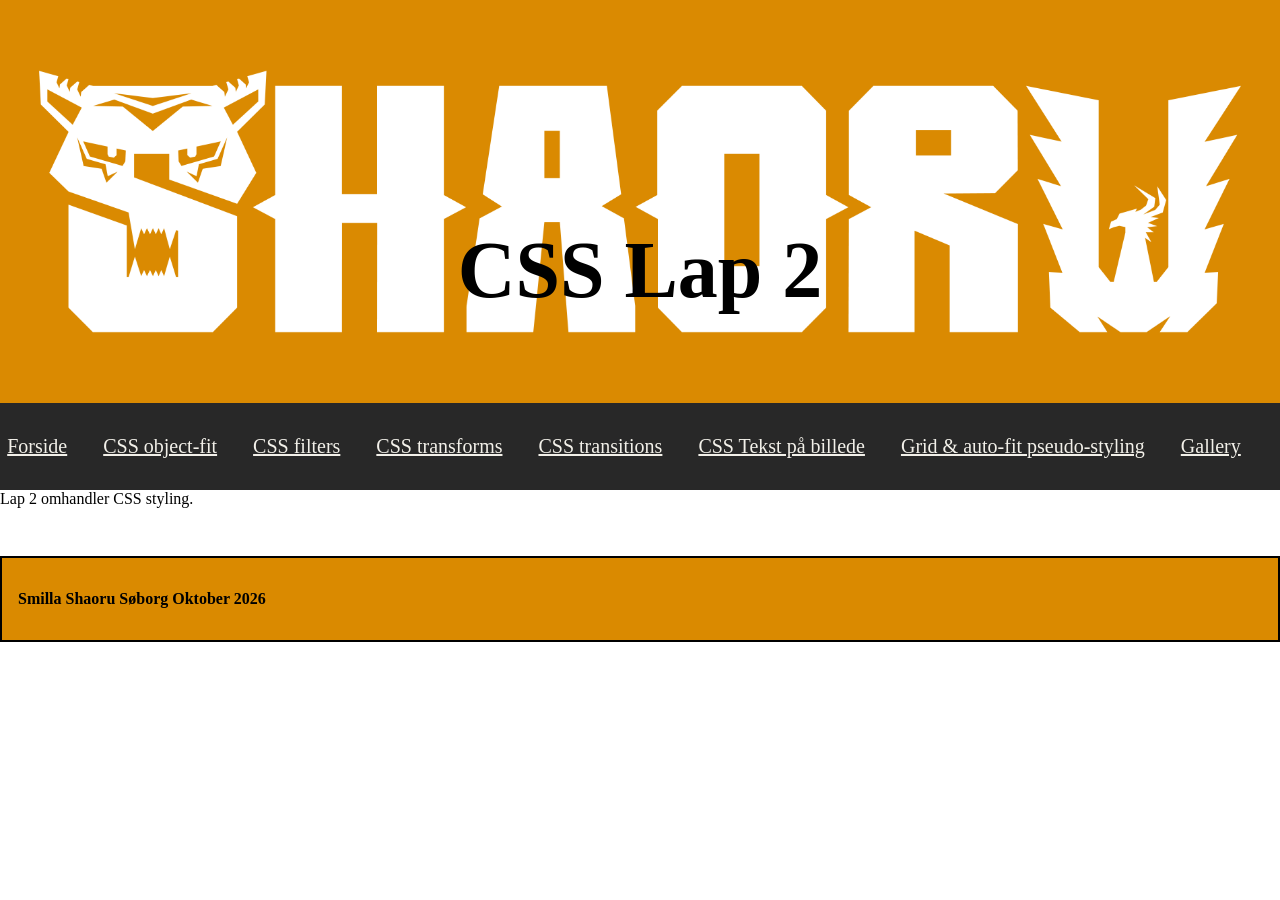
<file: index.html>
<!DOCTYPE html>
<html lang="en">
<head>
    <meta charset="UTF-8">
    <meta name="viewport" content="width=device-width, initial-scale=1.0">
    <title>Transitions</title>
<link rel="stylesheet" href="general.css">
</head>
<body>
    <header>
    <div class="hero">
        <h1 class="overskrift">CSS Lap 2</h1>
        <img class=heropic src="img/shaoruwordmarkreverse.jpg" alt="shaoru">
    </div>

    <div class="globalmenu">
        <a href="index.html">Forside</a>
        <a href="objectfit2.1.html">CSS object-fit</a>
        <a href="filer2.2.html">CSS filters</a>
        <a href="transforms2.3.html">CSS transforms</a>
        <a href="transition.html">CSS transitions</a>
        <a href="tekstpåbillede.html">CSS Tekst på billede</a>
        <a href="gridogautofit.html">Grid & auto-fit pseudo-styling</a>
        <a href="gallery.html">Gallery</a>
    </div>
    </header>
    <main>
    <p>Lap 2 omhandler CSS styling.</p>
    </main>
    <footer>
        <h4>Smilla Shaoru Søborg Oktober 2026</h4>
    </footer>
</body>
</html>
</file>
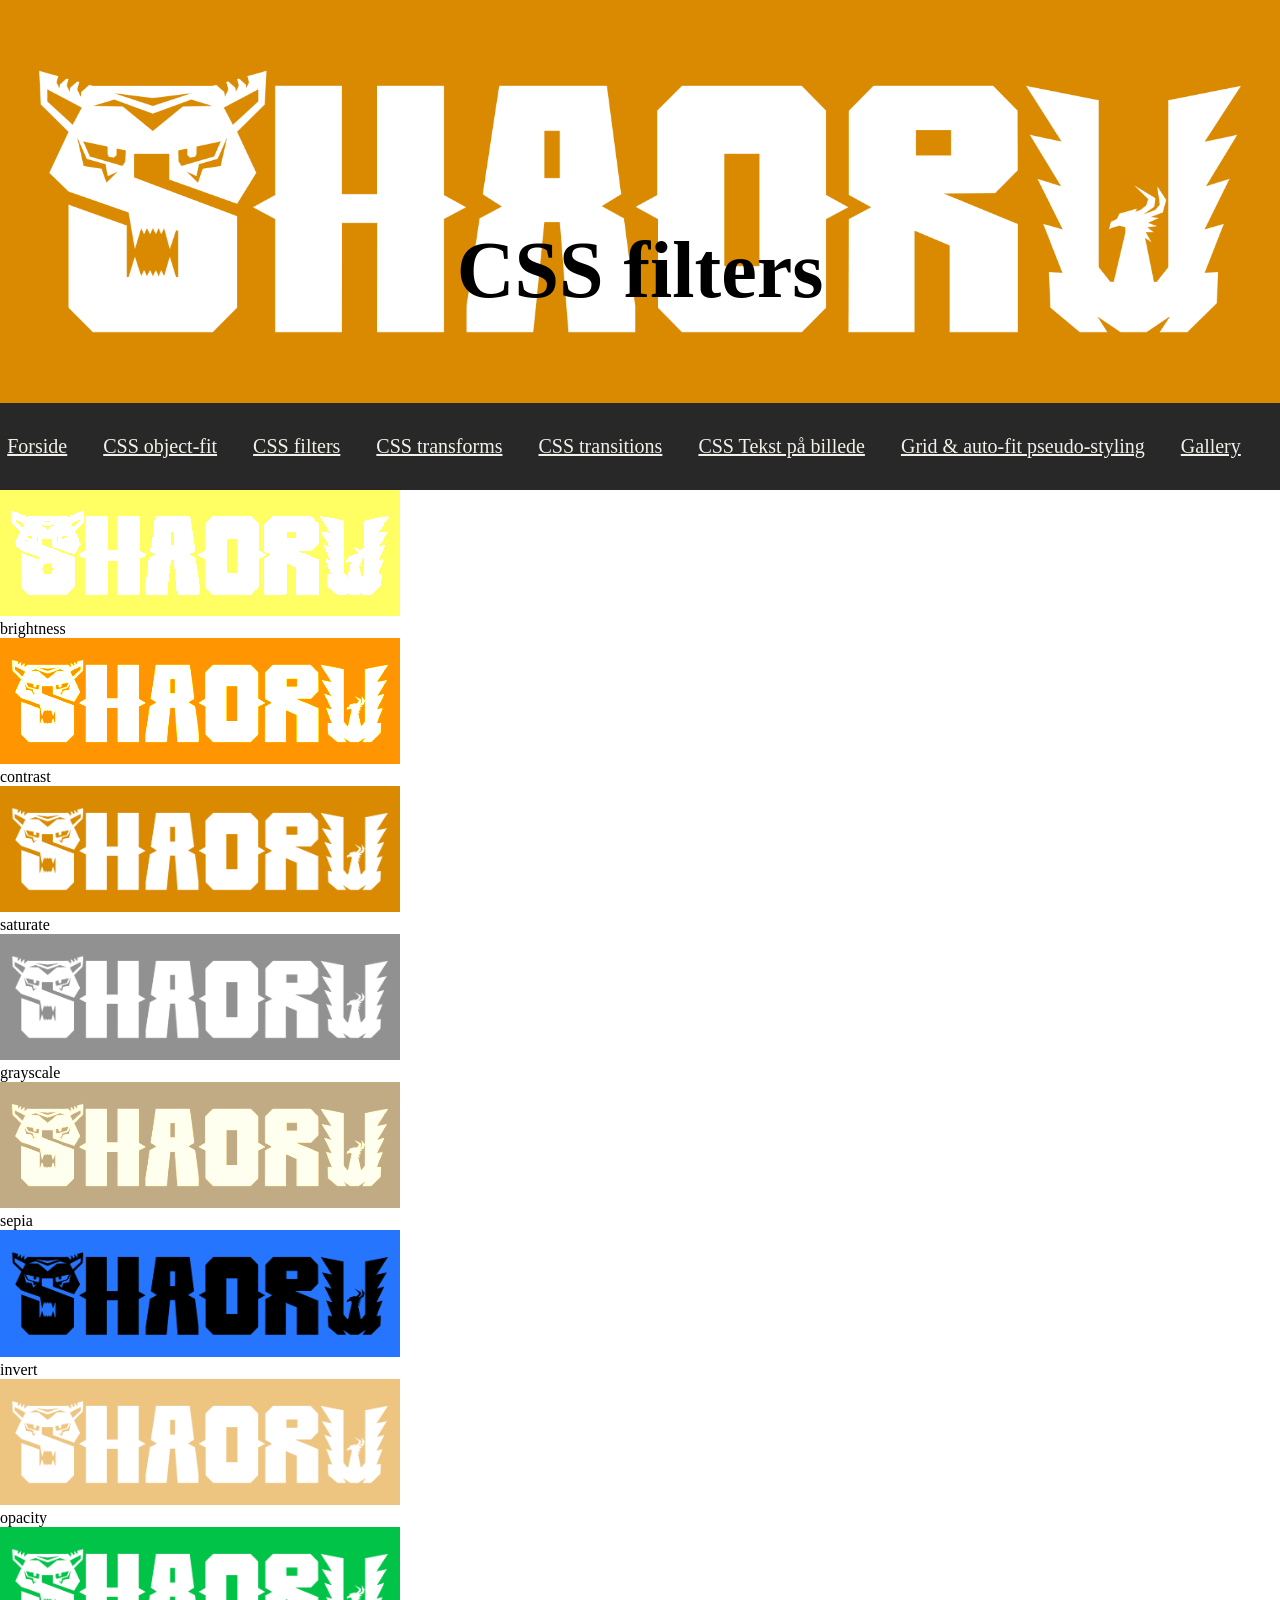
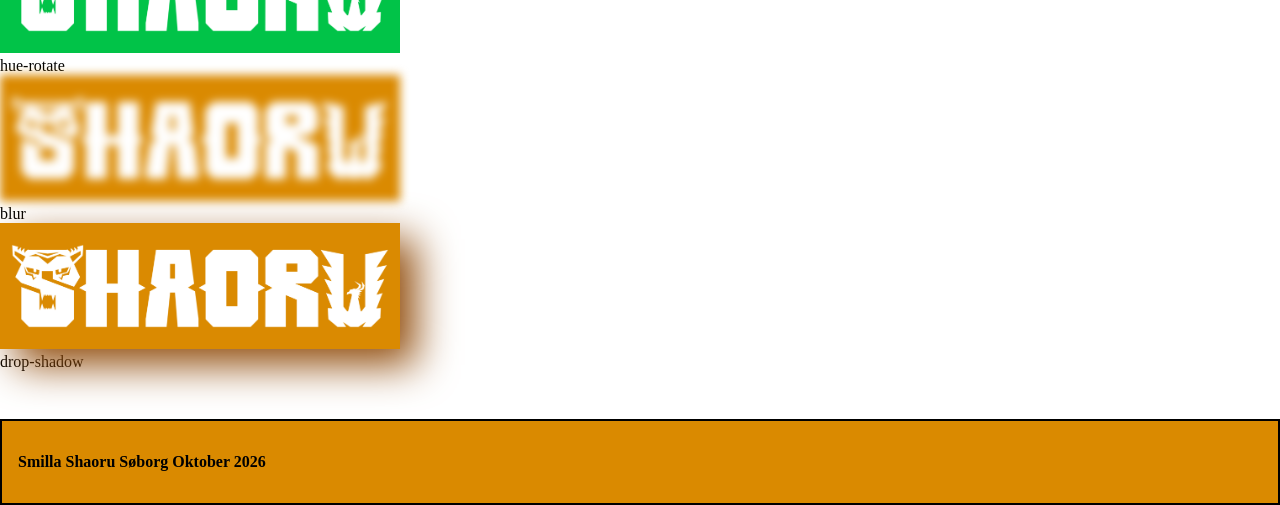
<file: filer2.2.html>
<!DOCTYPE html>
<html lang="en">
<head>
    <meta charset="UTF-8">
    <meta name="viewport" content="width=device-width, initial-scale=1.0">
    <title>Test2.2</title>
        <link rel="stylesheet" href="filterstyle2.2.css">
        <link rel="stylesheet" href="general.css">
</head>
<body>
<header>
<div class="hero">
        <h1 class="overskrift">CSS filters</h1>
        <img class=heropic src="img/shaoruwordmarkreverse.jpg" alt="shaoru">
</div>

<div class="globalmenu">
        <a href="index.html">Forside</a>
        <a href="objectfit2.1.html">CSS object-fit</a>
        <a href="filer2.2.html">CSS filters</a>
        <a href="transforms2.3.html">CSS transforms</a>
        <a href="transition.html">CSS transitions</a>
        <a href="tekstpåbillede.html">CSS Tekst på billede</a>
        <a href="gridogautofit.html">Grid & auto-fit pseudo-styling</a>
        <a href="gallery.html">Gallery</a>
        </div>
</header>
<maim>
    <div>
    <div> <img class="shaorulogo1"src="img/shaoruwordmarkreverse.jpg" alt="SHAORU logo">
    <p>brightness</p></div>
    <div><img class="shaorulogo2"src="img/shaoruwordmarkreverse.jpg" alt="SHAORU logo">
    <p>contrast</p></div>
    <div><img class="shaorulogo3"src="img/shaoruwordmarkreverse.jpg" alt="SHAORU logo">
    <p>saturate</p></div>
    <div><img class="shaorulogo4"src="img/shaoruwordmarkreverse.jpg" alt="SHAORU logo">
    <p>grayscale</p></div>
    <div><img class="shaorulogo5"src="img/shaoruwordmarkreverse.jpg" alt="SHAORU logo">
    <p>sepia</p></div>
    <div> <img class="shaorulogo6"src="img/shaoruwordmarkreverse.jpg" alt="SHAORU logo">
    <p>invert</p></div>
    <div><img class="shaorulogo7"src="img/shaoruwordmarkreverse.jpg" alt="SHAORU logo">
    <p>opacity</p></div>
    <div><img class="shaorulogo8"src="img/shaoruwordmarkreverse.jpg" alt="SHAORU logo">
    <p>hue-rotate</p></div>
    <div><img class="shaorulogo9"src="img/shaoruwordmarkreverse.jpg" alt="SHAORU logo">
    <p>blur</p></div>
    <div><img class="shaorulogo10"src="img/shaoruwordmarkreverse.jpg" alt="SHAORU logo">
    <p>drop-shadow</p></div>
    </div>
</maim>
<footer>            
        <h4>Smilla Shaoru Søborg Oktober 2026</h4>
</footer>
</body>
</html>
</file>
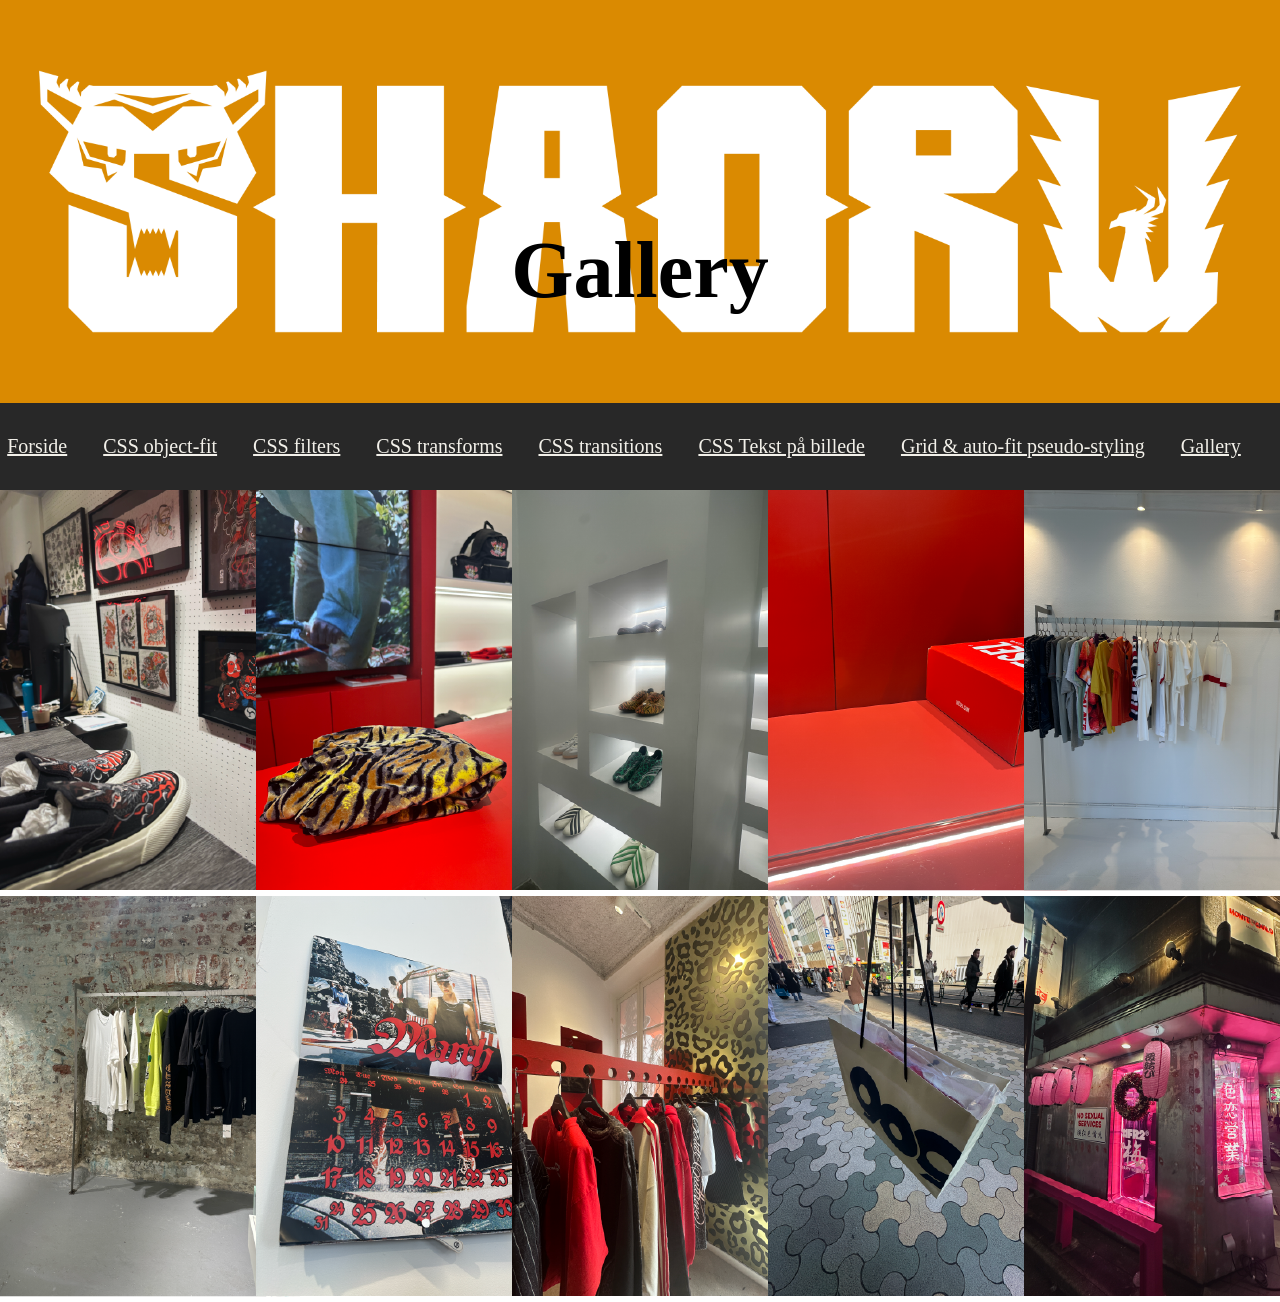
<file: gallery.html>
<!DOCTYPE html>
<html lang="en">
<head>
    <meta charset="UTF-8">
    <meta name="viewport" content="width=device-width, initial-scale=1.0">
    <title>Gallery</title>
     <link rel="stylesheet" href="gallerystyle.css">
        <link rel="stylesheet" href="general.css">
</head>
<!-- Opgavebeskrivelse: Der skal bygges et simpelt billedgalleri. Link til galleriet fra din lab 2 index-fil.
Galleriet skal indeholde 10 billeder inden for et tema (de billeder du tog onsdag).
Billederne skal placeres i et CSS grid, der automatisk tilpasser antallet af kolonner efter
bredden på browservinduet. Alle billeder skal vises som lige store.
Du bestemmer selv den generelle styling af galleriet.
Der skal være en hover effekt på billederne - du må selv vælge hvilken effekt, det skal være.
Det må gerne være flere effekter, men du skal tænke på brugeroplevelsen, så det optimale
er, at effekten lægger op til, at brugeren klikker på billedet.
Man skal kunne klikke på billedet, og åbne det i en ny browser-tab. Det åbnede billede skal
vises i fuld opløsning i modsætning til de billeder, der vises i galleriets oversigtsside, som
skal være en mindre version af det samme billede. -->

<body>
    <header>
    <div class="hero">
        <h1 class="overskrift">Gallery</h1>
        <img class=heropic src="img/shaoruwordmarkreverse.jpg" alt="shaoru">
    </div>

    <div class="globalmenu">
        <a href="index.html">Forside</a>
        <a href="objectfit2.1.html">CSS object-fit</a>
        <a href="filer2.2.html">CSS filters</a>
        <a href="transforms2.3.html">CSS transforms</a>
        <a href="transition.html">CSS transitions</a>
        <a href="tekstpåbillede.html">CSS Tekst på billede</a>
        <a href="gridogautofit.html">Grid & auto-fit pseudo-styling</a>
        <a href="gallery.html">Gallery</a>
    </div>

    </header>
    <main>
        <div class="gallery">
<div><a href="galleryimg/tatto.webp"><img class="tatto" src="galleryimg/tattoui.webp" alt=tatto></a></div>
<div><a href="galleryimg/kenzo.webp"><img class="kenzo" src="galleryimg/kenzoui.webp" alt=kenzo></div></a>
<div><a href="galleryimg/dover.webp"><img class="dover" src="galleryimg/doverstreetmarketui.webp" alt=sko></div></a>
<div><a href="galleryimg/diesel.webp"><img class="diesel" src="galleryimg/dieselui.webp" alt=diesel></div></a>
<div><a href="galleryimg/cph1.webp"><img class="cphconcept1" src="galleryimg/cphconceptstfloorui.webp" alt=cphstore></div></a>
<div><a href="galleryimg/cph.webp"><img class="cphconcept" src="galleryimg/cphbasementui.webp" alt=cphstore></div></a>
<div><a href="galleryimg/kalender.webp"><img class="kalender" src="galleryimg/coldculturekalenderui.webp" alt=kalender></div></a>
<div><a href="galleryimg/cold.webp"><img class="coldcultur" src="galleryimg/coldculturui.webp" alt=coldculturebutik></div></a>
<div><a href="galleryimg/b90.webp"><img class="butik9090" src="galleryimg/9090ui.webp" alt=9090></div></a>
<div><a href="galleryimg/fr2.webp"><img class="fr2" src="galleryimg/fr2ui.webp" alt=Fr2butik></div></a>
        </div>
    </main>
    <body></body>
</body>
</html>
</file>
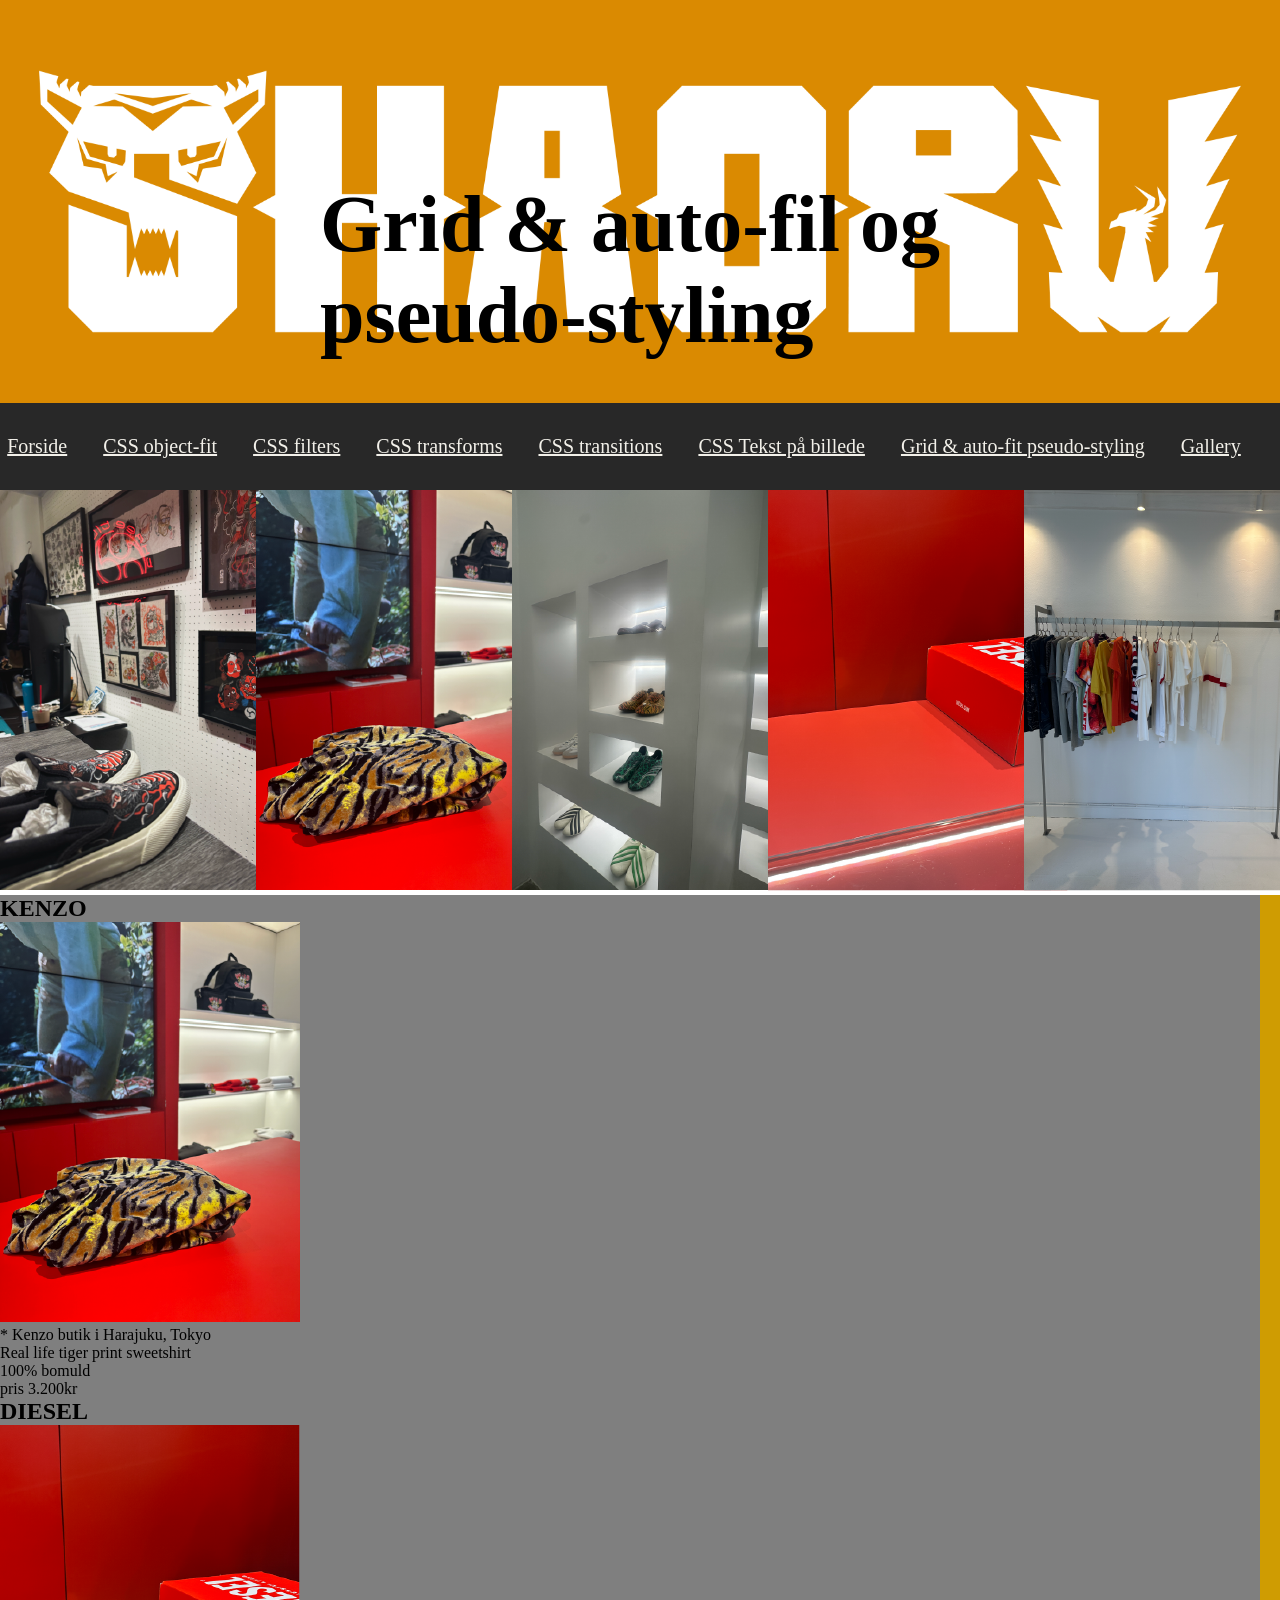
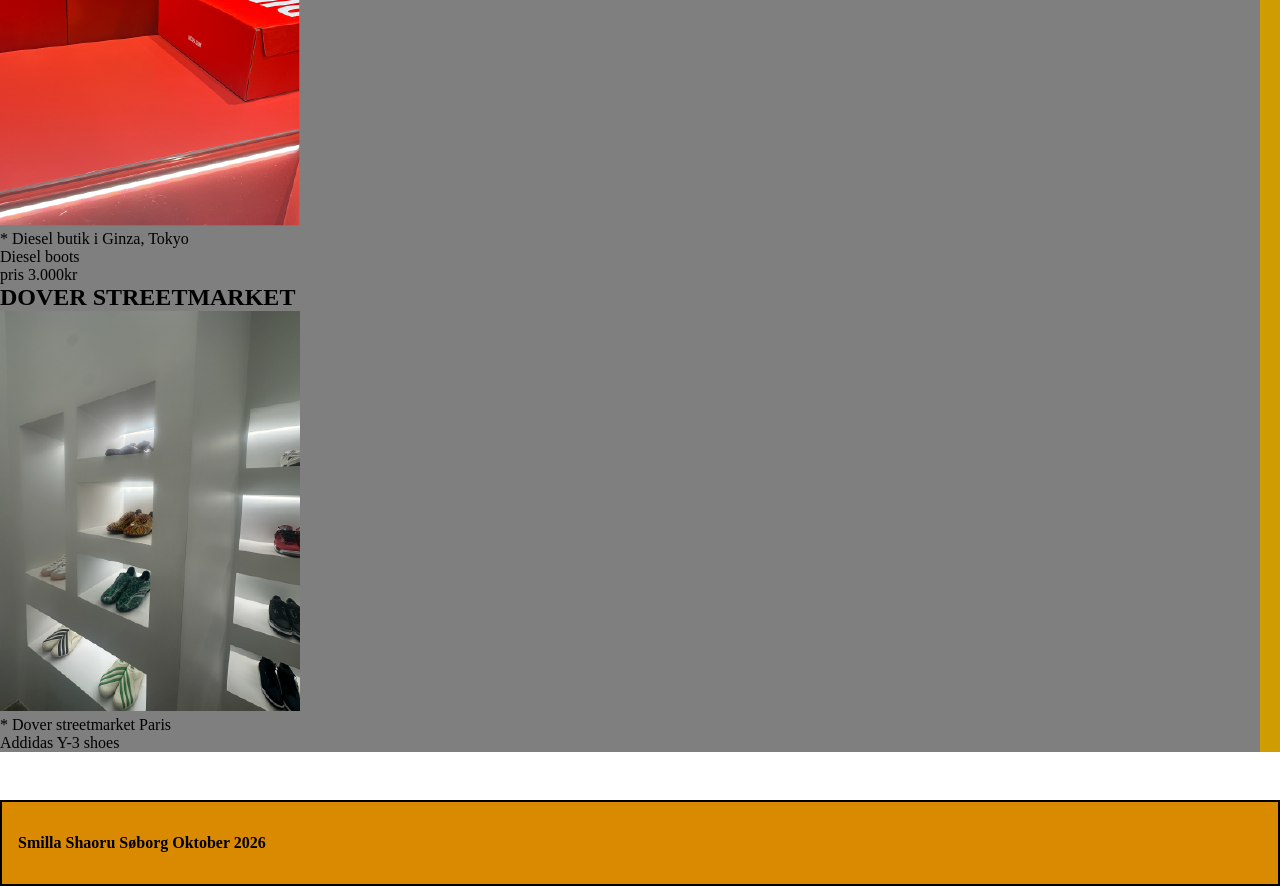
<file: gridogautofit.html>
<!DOCTYPE html>
<html lang="en">
<head>
    <meta charset="UTF-8">
    <meta name="viewport" content="width=device-width, initial-scale=1.0">
    <title>Grid & auto-fit og pseudo-element styling</title>
    <link rel="stylesheet" href="gridogautofitstyle.css">
    <link rel="stylesheet" href="general.css">
</head>
<body>
    <header>
        <div class="hero">
        <h1 class="overskrift">Grid & auto-fil og pseudo-styling</h1>
        <img class=heropic src="img/shaoruwordmarkreverse.jpg" alt="shaoru">
    </div>

    <div class="globalmenu">
        <a href="index.html">Forside</a>
        <a href="objectfit2.1.html">CSS object-fit</a>
        <a href="filer2.2.html">CSS filters</a>
        <a href="transforms2.3.html">CSS transforms</a>
        <a href="transition.html">CSS transitions</a>
        <a href="tekstpåbillede.html">CSS Tekst på billede</a>
        <a href="gridogautofit.html">Grid & auto-fit pseudo-styling</a>
        <a href="gallery.html">Gallery</a>
    </div>

    </header>
    <main>
    <div class="gallery">
        <div class="container"><img src="galleryimg/tattoui.webp" alt="sko"></div>
        <div class="container"><img src="galleryimg/kenzoui.webp" alt="kenzo"></div>
        <div class="container"><img src="galleryimg/doverstreetmarketui.webp" alt="sko"></div>
        <div class="container"><img src="galleryimg/dieselui.webp" alt="diesel"></div>
        <div class="container"><img src="galleryimg/cphconceptstfloorui.webp" alt="cphconceptbutik"></div>
    </div>


    <div class="card">
        <h2>KENZO</h2>
        <img src="galleryimg/kenzoui.webp" alt="kenzo">
        <p class="lokation">Kenzo butik i Harajuku, Tokyo</p>
        <p>Real life tiger print sweetshirt</p>
        <p>100% bomuld</p>
        <p>pris 3.200kr</p>
    </div>


    <div class="card">
        <h2>DIESEL</h2>
        <img src="galleryimg/dieselui.webp" alt="diesel">
        <p class="lokation">Diesel butik i Ginza, Tokyo</p>
        <p>Diesel boots</p>
        <p>pris 3.000kr</p>
    </div>


    <div class="card">
        <h2>DOVER STREETMARKET</h2>
        <img src="galleryimg/doverstreetmarketui.webp">
        <p class="lokation">Dover streetmarket Paris</p>
        <p>Addidas Y-3 shoes</p>
    </div>

    </main>
    <footer>
          <h4>Smilla Shaoru Søborg Oktober 2026</h4>
    </footer>
</body>
</html>
</file>
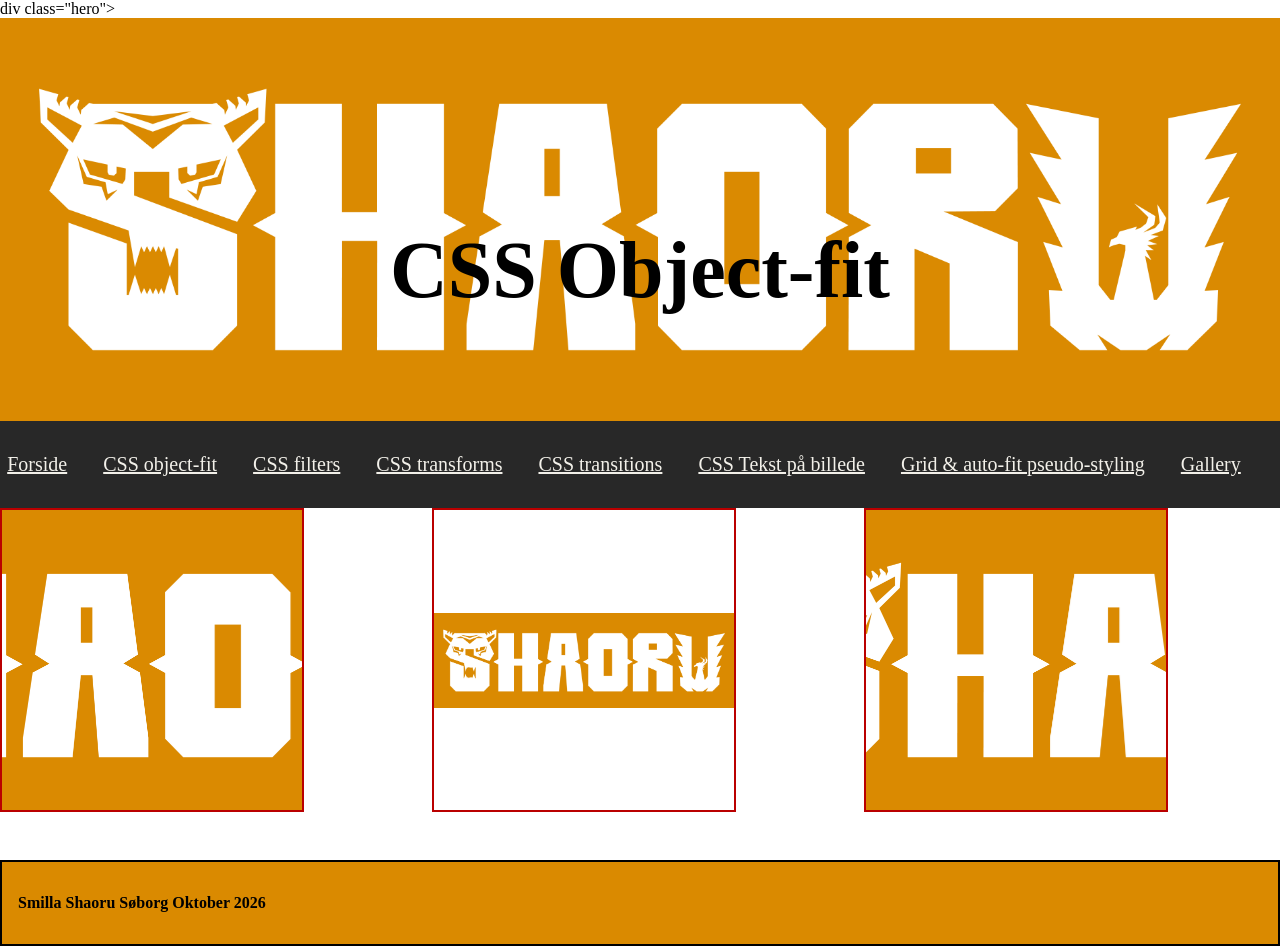
<file: objectfit2.1.html>
<!DOCTYPE html>
<html lang="en">
<head>
    <meta charset="UTF-8">
    <meta name="viewport" content="width=device-width, initial-scale=1.0">
    <title>Test</title>
    <link rel="stylesheet" href="objectfitstyle2.1.css">
            <link rel="stylesheet" href="general.css">
</head>
<header>
div class="hero">
        <h1 class="overskrift">CSS Object-fit</h1>
        <img class=heropic src="img/shaoruwordmarkreverse.jpg" alt="shaoru">
    </div>

    <div class="globalmenu">
        <a href="index.html">Forside</a>
        <a href="objectfit2.1.html">CSS object-fit</a>
        <a href="filer2.2.html">CSS filters</a>
        <a href="transforms2.3.html">CSS transforms</a>
        <a href="transition.html">CSS transitions</a>
        <a href="tekstpåbillede.html">CSS Tekst på billede</a>
        <a href="gridogautofit.html">Grid & auto-fit pseudo-styling</a>
        <a href="gallery.html">Gallery</a>
        
</header>
<main>
<section>
<body>
    <div class="container">
        <img class="shaorulogo1"src="img/shaoruwordmarkreverse.jpg" alt="SHAORU logo">
    </div>
<div class="container">
        <img class="shaorulogo2"src="img/shaoruwordmarkreverse.jpg" alt="SHAORU logo">
</div>
<div class="container">
     <img class="shaorulogo3"src="img/shaoruwordmarkreverse.jpg" alt="SHAORU logo">
</div>
</section>
</main>
<footer>
        <h4>Smilla Shaoru Søborg Oktober 2026</h4>
</footer>
</body>
</html>
</file>
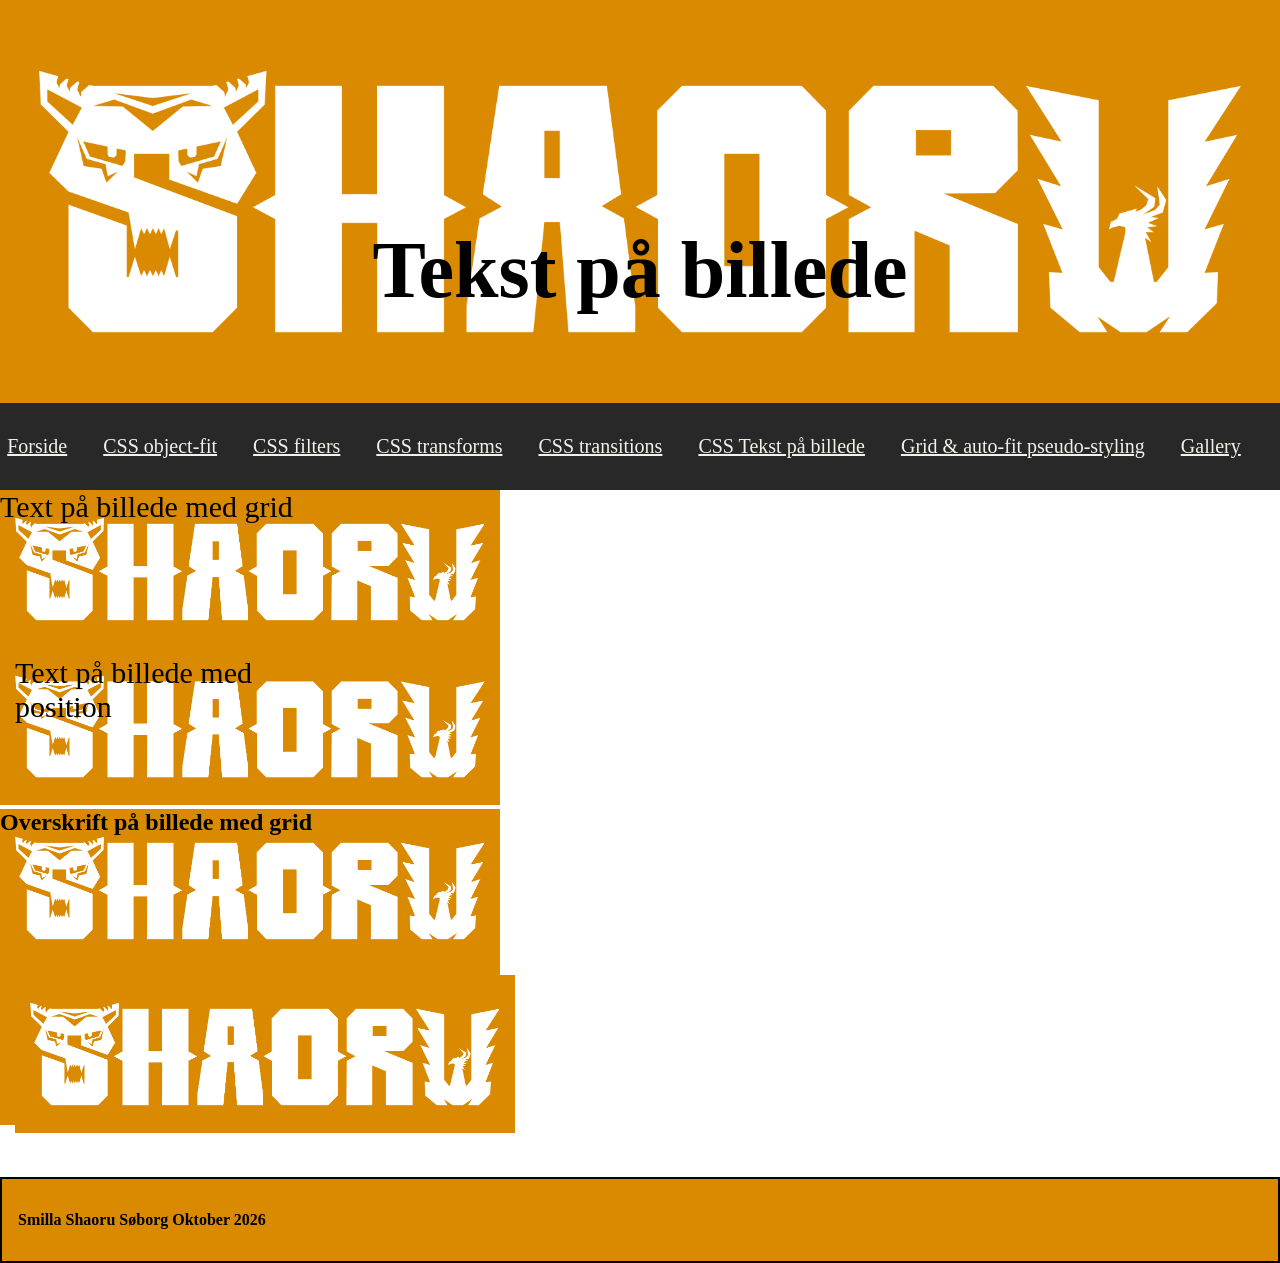
<file: tekstpåbillede.html>
<!DOCTYPE html>
<html lang="en">
<head>
    <meta charset="UTF-8">
    <meta name="viewport" content="width=device-width, initial-scale=1.0">
    <title>Tekst på billede</title>
                <link rel="stylesheet" href="tekstpåbilledestyle.css">
                            <link rel="stylesheet" href="general.css">

</head>
<body>
    <header>
   <div class="hero">
        <h1 class="overskrift">Tekst på billede</h1>
        <img class=heropic src="img/shaoruwordmarkreverse.jpg" alt="shaoru">
    </div>

    <div class="globalmenu">
        <a href="index.html">Forside</a>
        <a href="objectfit2.1.html">CSS object-fit</a>
        <a href="filer2.2.html">CSS filters</a>
        <a href="transforms2.3.html">CSS transforms</a>
        <a href="transition.html">CSS transitions</a>
        <a href="tekstpåbillede.html">CSS Tekst på billede</a>
        <a href="gridogautofit.html">Grid & auto-fit pseudo-styling</a>
        <a href="gallery.html">Gallery</a>
    </div>

    </header>
    <main>
        <div class="container">
            <img src="img/shaoruwordmarkreverse.jpg" alt="shaoru">
            <div class="text-overlay-grid"><p>Text på billede med grid</p></div>
        </div>


        <div class="container2">
            <img src="img/shaoruwordmarkreverse.jpg" alt="shaoru">
            <div class="text-overlay-position"><p>Text på billede med position</p></div>
        </div>
        
        <div class="container3">
            <img src="img/shaoruwordmarkreverse.jpg" alt="shaoru">
            <div class="overskrift-overlay-grid"><h2>Overskrift på billede med grid</h2></div>
        </div>


        <div class="container4">
            <img src="img/shaoruwordmarkreverse.jpg" alt="shaoru">
            <div class="billede-på-billede"><img src="img/shaoruwordmarkreverse.jpg" alt="shaoru"></div>
        </div>
    </main>
    <footer>
                <h4>Smilla Shaoru Søborg Oktober 2026</h4>
    </footer>
</body>
</html>
</file>
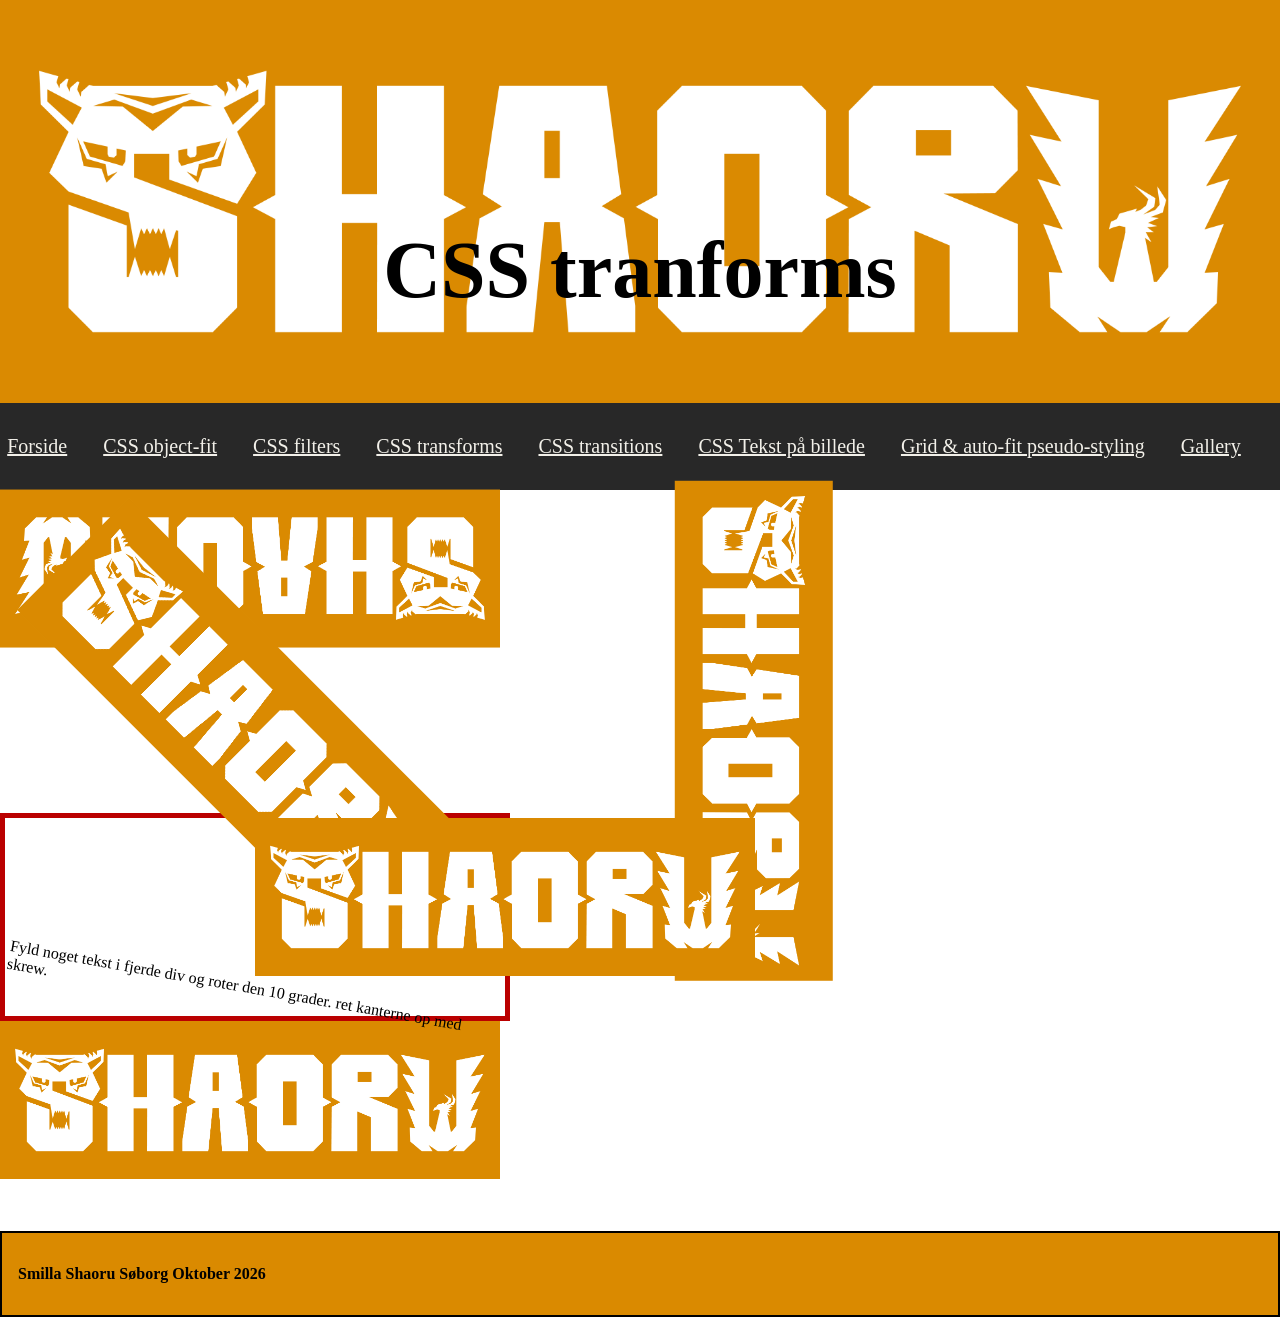
<file: transforms2.3.html>
<!DOCTYPE html>
<html lang="en">
<head>
    <meta charset="UTF-8">
    <meta name="viewport" content="width=device-width, initial-scale=1.0">
    <title>Test2.3</title>
    <link rel="stylesheet" href="transformsstyle2.3.css">
            <link rel="stylesheet" href="general.css">

</head>
<body>
<header>
   <div class="hero">
        <h1 class="overskrift">CSS tranforms</h1>
        <img class=heropic src="img/shaoruwordmarkreverse.jpg" alt="shaoru">
    </div>

    <div class="globalmenu">
        <a href="index.html">Forside</a>
        <a href="objectfit2.1.html">CSS object-fit</a>
        <a href="filer2.2.html">CSS filters</a>
        <a href="transforms2.3.html">CSS transforms</a>
        <a href="transition.html">CSS transitions</a>
        <a href="tekstpåbillede.html">CSS Tekst på billede</a>
        <a href="gridogautofit.html">Grid & auto-fit pseudo-styling</a>
        <a href="gallery.html">Gallery</a>
    </div>
</header>
<main>
    <div ><img class="shaorulogo1" src="img/shaoruwordmarkreverse.jpg" alt="SHAORU logo"></div>
    <div><img class="shaorulogo2" src="img/shaoruwordmarkreverse.jpg" alt="SHAORU logo"> <img class="shaorulogo21" src="img/shaoruwordmarkreverse.jpg" alt="SHAORU logo"></div>
    <div class="billede-container" ><img class="shaorulogo3"src="img/shaoruwordmarkreverse.jpg" alt="SHAORU logo"><p class="tekst3">Fyld noget tekst i fjerde div og roter den 10 grader. ret kanterne op med skrew.</p></div>
    <div><img class="shaorulogo4"src="img/shaoruwordmarkreverse.jpg" alt="SHAORU logo"> </div>
</main>
<footer>
         <h4>Smilla Shaoru Søborg Oktober 2026</h4>
</footer>
</body>
</html>
</file>
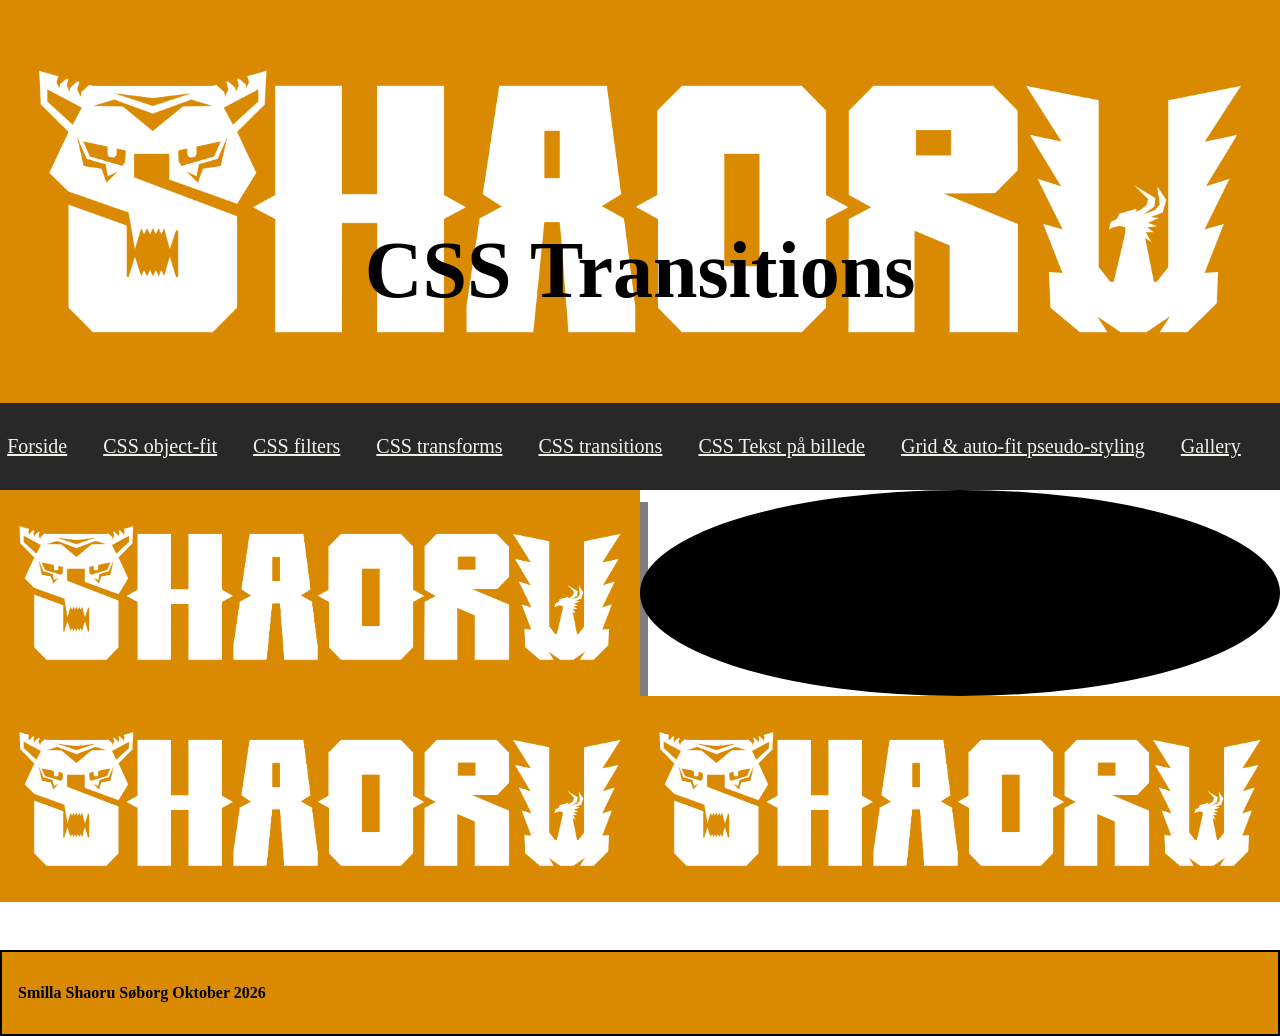
<file: transition.html>
<!DOCTYPE html>
<html lang="en">
<head>
    <meta charset="UTF-8">
    <meta name="viewport" content="width=device-width, initial-scale=1.0">
    <title>Transitions</title>
    <link rel="stylesheet" href="transitionstyle.css">
<link rel="stylesheet" href="general.css">
</head>
<body>
    <header>
           <div class="hero">
        <h1 class="overskrift">CSS Transitions</h1>
        <img class=heropic src="img/shaoruwordmarkreverse.jpg" alt="shaoru">
    </div>

    <div class="globalmenu">
        <a href="index.html">Forside</a>
        <a href="objectfit2.1.html">CSS object-fit</a>
        <a href="filer2.2.html">CSS filters</a>
        <a href="transforms2.3.html">CSS transforms</a>
        <a href="transition.html">CSS transitions</a>
        <a href="tekstpåbillede.html">CSS Tekst på billede</a>
        <a href="gridogautofit.html">Grid & auto-fit pseudo-styling</a>
        <a href="gallery.html">Gallery</a>
    </div>
    </header>
    <main>
        <section>
            <div ><img class="shaoru1" src="img/shaoruwordmarkreverse.jpg" alt="SHAORU logo"></div>
            <div class="cirkel"></div>
            <div><img class="shaoru3" src="img/shaoruwordmarkreverse.jpg" alt="SHAORU logo"></div>
            <div><img class="shaoru4"src="img/shaoruwordmarkreverse.jpg" alt="SHAORU logo"></div>
        </section>
    </main>
    <footer>
         <h4>Smilla Shaoru Søborg Oktober 2026</h4>
    </footer>
</body>
</html>
</file>
<file: general.css>
*{
    margin: 0;
    padding: 0;
}

.header{
    position: relative;
}

.heropic{
    display: block;
    height: auto;
    width: 100%;
}
.overskrift{
    position:absolute;
    top:30%;
    left:50%;
        transform: translate(-50%, -50%);
}


h1{
    font-size: 5rem;
    margin-top: 0;
    padding-bottom: 2rem;
    padding-top: 2rem;
}

a{
    font-size: 20px;
    padding-right: 2rem;
    color: #f2f0e9;

    &:hover {
        color:#da8a00;
}
}

.globalmenu{
    background-color: #282828;
    padding-top: 2rem;
    padding-bottom: 2rem;
    text-align: center;

}


footer{
    margin-top: 3rem;
    padding-top: 2rem;
    padding-bottom: 2rem;
    background-color:#da8a00;
    border: 2px solid black;
}

h4{
    padding-left: 1rem;
}
</file>
<file: filterstyle2.2.css>
.shaorulogo1, .shaorulogo2, .shaorulogo3, .shaorulogo4, .shaorulogo5, .shaorulogo6, .shaorulogo7, .shaorulogo8, .shaorulogo9, .shaorulogo10{
    height: 100%;
    width: 400px;
}
/* alle billedernes størrelse er valgt */

p{
margin-top: 0px;
}



/* Øvelse: L2.2
Prøv filtrene.
1. Lav en side med 10 kasser (fx div'er), der hver
indeholder et billedudsnit.
2. Sæt et forskelligt filter på hver kasse, så du
har din egen lille reference over hvad de
forskellige filtre gør.
3. Adder en hover effekt på billedudsnittene,
så filteret fjernes, når brugeren holder
musen hen over billedet.
4. Som en bonus-opgave kunne du lave nogle
flere div'er, hvor du prøver at kombinere filtre. */

.shaorulogo1{
    filter:brightness(100);
    transition: filter 0.3s;
}
 .shaorulogo1:hover {
      filter: none;
}
/* Shaoru billedet har brightness 100%.
Transition der tager 0.3s.
Hover er der intet filter. */

.shaorulogo2{
 filter:contrast(200%);
 transition: filter 0.3s;
}
.shaorulogo2:hover {
  filter: none;
}

.shaorulogo3{
    filter:saturate(1);
    transition: filter 0.3s;
}
.shaorulogo3:hover{
filter:none;
}


.shaorulogo4{
  filter: grayscale(100%);
  transition: filter 0.3s; 
}
.shaorulogo4:hover {
  filter: none;
}


.shaorulogo5{
    filter:sepia(100%);
    transition: filter 0.3s;
}
.shaorulogo5:hover {
  filter: none;
}


.shaorulogo6{
    filter:invert(100%);
    transition: filter 0.3s;
}
.shaorulogo6:hover {
  filter: none;
}

.shaorulogo7{
    filter:opacity(50%);  
    transition: filter 0.3s;  
}
.shaorulogo7:hover {
  filter: none;
}


.shaorulogo8{
    filter:hue-rotate(90deg);
    transition: filter 0.3s;
}
.shaorulogo8:hover {
  filter: none;
}


.shaorulogo9{
    filter:blur(5px);
    transition: filter 0.3s;
}
.shaorulogo9:hover {
  filter: none;
}


.shaorulogo10{
    filter:drop-shadow(16px 16px 20px rgb(144, 75, 10));
    transition: filter 0.3s;
}   
.shaorulogo10:hover {
  filter: none;
}
</file>
<file: gallerystyle.css>
.gallery{
    display: grid;
    grid-template-columns: repeat(auto-fit, minmax(250px, 1fr));
}

.tatto {
    transition: filter 0.3s;
}
.tatto:hover {
    filter:drop-shadow(16px 16px 20px rgb(144, 75, 10));
}


.kenzo {
    transition: filter 0.3s;
}
.kenzo:hover {
    filter:drop-shadow(16px 16px 20px rgb(144, 75, 10));
}


.dover{
    transition: filter 0.3s;
}
.dover:hover {
    filter:drop-shadow(16px 16px 20px rgb(144, 75, 10));
}


.diesel{
    transition: filter 0.3s;
}
.diesel:hover {
    filter:drop-shadow(16px 16px 20px rgb(144, 75, 10));
}


.cphconcept1{
    transition: filter 0.3s;
}
.cphconcept1:hover {
    filter:drop-shadow(16px 16px 20px rgb(144, 75, 10));
}


.cphconcept{
    transition: filter 0.3s;
}
.cphconcept:hover {
    filter:drop-shadow(16px 16px 20px rgb(144, 75, 10));
}

.kalender{
    transition: filter 0.3s;
}
.kalender:hover {
    filter:drop-shadow(16px 16px 20px rgb(144, 75, 10));
}


.coldcultur{
    transition: filter 0.3s;
}
.coldcultur:hover {
    filter:drop-shadow(16px 16px 20px rgb(144, 75, 10));
}

.butik9090{
    transition: filter 0.3s;
}
.butik9090:hover {
    filter:drop-shadow(16px 16px 20px rgb(144, 75, 10));
}


.fr2{
    transition: filter 0.3s;
}
.fr2:hover {
    filter:drop-shadow(16px 16px 20px rgb(144, 75, 10));
}
</file>
<file: gridogautofitstyle.css>
/* Lav en webside med fem billeder i hver sin
container. a)Lav et grid til billed-containerne. b)Juster dine billeder så de er lige store.
c) Definer grid'ets kolonner så antallet justerer sig efter browservinduets bredde. */


/* Øvelse: L2.9
Lav en side med tre cards.
a) På hvert card placeres en overskrift,
et billede og nogle informationer.
Foran nogle af informationerne skal
der med et pseudoelement placeres
en emoji.
b) Med et pseudoelement og position
tilføjes en kant på de tre cards. */


.gallery{
    display:grid;
    grid-template-columns: repeat(auto-fit, minmax(200px, 1fr));
}
/* Koden gør griddet fleksibelt, så  billederne automatisk tilpasser sig 
skærmens størrelse uden at blive smallere end 200 px. */


.lokation::before{
    content:"* "
}
/* ::before beskriver at der skal være noget før et html element. */
/* content: "" beskriver hvad der skal være før elementet */

.card {
    position: relative;
    background-color: rgb(127, 127, 127);
}
/* Elementet bliver et referencepunkt for andre elementer. */

.card::after{
    content: "";
    position:absolute;
    top: 0;
    right: 0;
    width: 20px;
    height: 100%;
    background-color: rgb(207, 156, 2);
}
/* Elementet kan placeres præcist i forhold til sit nærmeste positionerede element. */

/* relative = bestemmer referencepunktet.
absolute = placerer elementet præcist i forhold til referencepunktet. */
</file>
<file: objectfitstyle2.1.css>
/* Øvelse: L2.1
Lav en webside med tre div'er.
Giv hver div en bredde og højde på 300px.
Sæt billeder (der er bredere end 300px) ind i
div'erne.
a)Få billedet i den første div til at fylde hele
rammen.
b) Sørg for at hele billedet er med i anden
ramme.
c) Få billedet i den tredje div til at fylde hele
rammen og være placeret så billedets
centrum er i rammens centrum. */


section{
    display:grid;
    grid-template-columns: repeat(3, 1fr);
    gap:1rem;
}

.container{
    height: 300px;
    width: 300px;
    border: 2px solid rgb(186, 0, 0);
}

.shaorulogo1{
    height: 100%;
    width: 100%;
 object-fit: cover;
}

.shaorulogo2{
    height: 100%;
    width: 100%;
 object-fit: contain;
}

.shaorulogo3{
    height: 100%;
    width: 100%;
 object-fit: cover;
 object-position: 25%;  
}
</file>
<file: tekstpåbilledestyle.css>
/* Øvelse: L2.7
Lav en side med fire celler (et 2x2 grid)

I første celle placerer du et billede med
tekst ovenpå - brug grid.

Gør det samme i celle 2, men prøv at
bruge position denne gang,

I celle tre skal du placere en div med en
overskrift og en tekst ovenpå billedet.
Brug grid.

I den sidste celle placerer du et billede
ovenpå et billede. Vælg selv hvilken
metode du vil bruge. */
img{
    height: 100%;
    width: 500px;
}

p{
    font-size: 30px;
}

.container{
    display:grid;

    img{
        grid-column: 1;
        grid-row:1;
    }

    .text-overlay-grid{
        grid-column: 1;
        grid-row:1;
    }
}


.container2{
    position:relative;
    width: 300px;
}

.text-overlay-position{
    position:absolute;
    top:5%;
    left: 5%;
}


.container3{
    display: grid;

    img{
        grid-column: 1;
        grid-row: 1;
    }

    .overskrift-overlay-grid{
        grid-column: 1;
        grid-row: 1;
    }
}

.container4{
    position:relative;
    width: 300px;
}
.billede-på-billede{
    position: absolute;
    top: 5%;
    left: 5%;
}
</file>
<file: transformsstyle2.3.css>
/* /* Lav en side med 4 div'er 
a) Første div skal vises på hovedet
b) Anden div skal indeholde 2 billeder, hvor
den ene er halv størrelse, og den anden er
en halv gange større.
Lad det lille billede være roteret 45 grader
om sit venstre hjørne og det store 90
grader om sit højre hjørne.
c) Tredje div skal indeholde et billede med en
ramme omkring, men billedet er flyttet ud til højre, 
så det står præcis udenfor rammen.
d) fyld noget tekst ind i den fjerde div og roter den 10 grader. ret kanterne op
med skew, Ret evt. teksten op med skew i modsat retning. */


img{
    width:  500px;
    height: auto;
    object-fit: cover;
}

/* Alle billederne har en bredte på 500px, og en højde på auto, så de ikke bliver forvrænget. Object-fit: cover, gør at billedet fylder hele div'en ud, uden at blive forvrænget. */

.shaorulogo1{
    transform: rotate(180deg);
}

/* shaoru4 roteret 180grader */

.shaorulogo2{
    transform: scale(0.5);
    transform: rotate(45deg)
}

/* shaoru4 skaleret til halvanden og roteret 45grader */
.shaorulogo21{
    transform: scale(1.5);
    transform: rotate(90deg)
}
/* shaoru4 skaleret og roteret 90grader */

.billede-container{
    border: 5px solid rgb(186, 0, 0);
width: 500px;
}

.shaorulogo3{
    transform:translatex(50%);
}

/* shaoru4 flyttet 50% til en større x-værdi*/

.tekst3{
    transform:rotate(10deg);
    transform: skew(100deg, deg);
}

/* skew: 
skewX(00deg) skubber elementets punkter vandret i forhold til deres lodrette position.
skewY(00deg) skubber elementets punkter lodret i forhold til deres vandrette position.*/
</file>
<file: transitionstyle.css>
/* Øvelse: L2.4
Lav en webside
med et grid med to
kolonner og to
rækker.

I en celle placerer du et billede
og når musen flyttes hen over
billedet, flytter det sig lidt op og
får en større skygge.

I en celle placerer du et billede
og når musen flyttes hen over
billedet, roterer billedet 90
grader.

I en anden celle laver du en
cirkulær form der er mørk, men
lyser op, når musen står over
den.

I den sidste celle sætter du et
billede, og når musen kører hen
over det, aktiveres 3 filtre. */


section{
    display: grid;
    grid-template-columns: repeat(2, 1fr);
    grid-template-rows: repeat(2, 1fr);
    column-gap: 0;
}
img{
    height: 100%;
    width:100%;
}
/* alle billedernes størrelse af angivet */

.shaoru1{
    box-shadow:08px 12px rgba(0, 0, 0, 0.5);
    transition: box-shadow 0.3s, transform 0.3s;
}

.shaoru1:hover{
    box-shadow: 100px 100px rgba(0, 0,0, 0.5);
    transform:translateY(-30px);
}
/* shaoru1: 00px 00px, er x-værdi og y-værdi af hvor stor skyggen er. 
rgba (0,0,0,0) de første værdier angiver farven. Den sidste angiver hvor tydelig skyggen er. 
transforme: translateY(-30px), er hviken retning og hvor meget elementet flytter sig. 
Y-aksen + minus værdi, elementet rykker sig op ad på interfacet.*/


.shaoru3:hover{
    transform: rotate(90deg);
    transition: transform 0.6s;
}

/* shaoru3: roterer elementet 90 grad på x-aksen når cursoren holdes over elementet */


.cirkel{
    background-color: rgb(0, 0, 0);
    border-radius: 50%;
}

.cirkel:hover{
    background-color: rgb(111, 111, 114);
    transition: transform 0.3s;
}

/* Har givet div class="cirkel" en baggrundsfarve og en border-radius på 50% så den bliver rund.
Ved hover har jeg givet den en anden baggrundsfarve */


.shaoru4{
    filter:none;
}

.shaoru4:hover{
    filter: blur(5px) saturate(5) grayscale(100%);
    transition: filter 0.3s;
}

/* jeg har givet shaoru4 3 forskellige filtre ved hover. */
</file>
